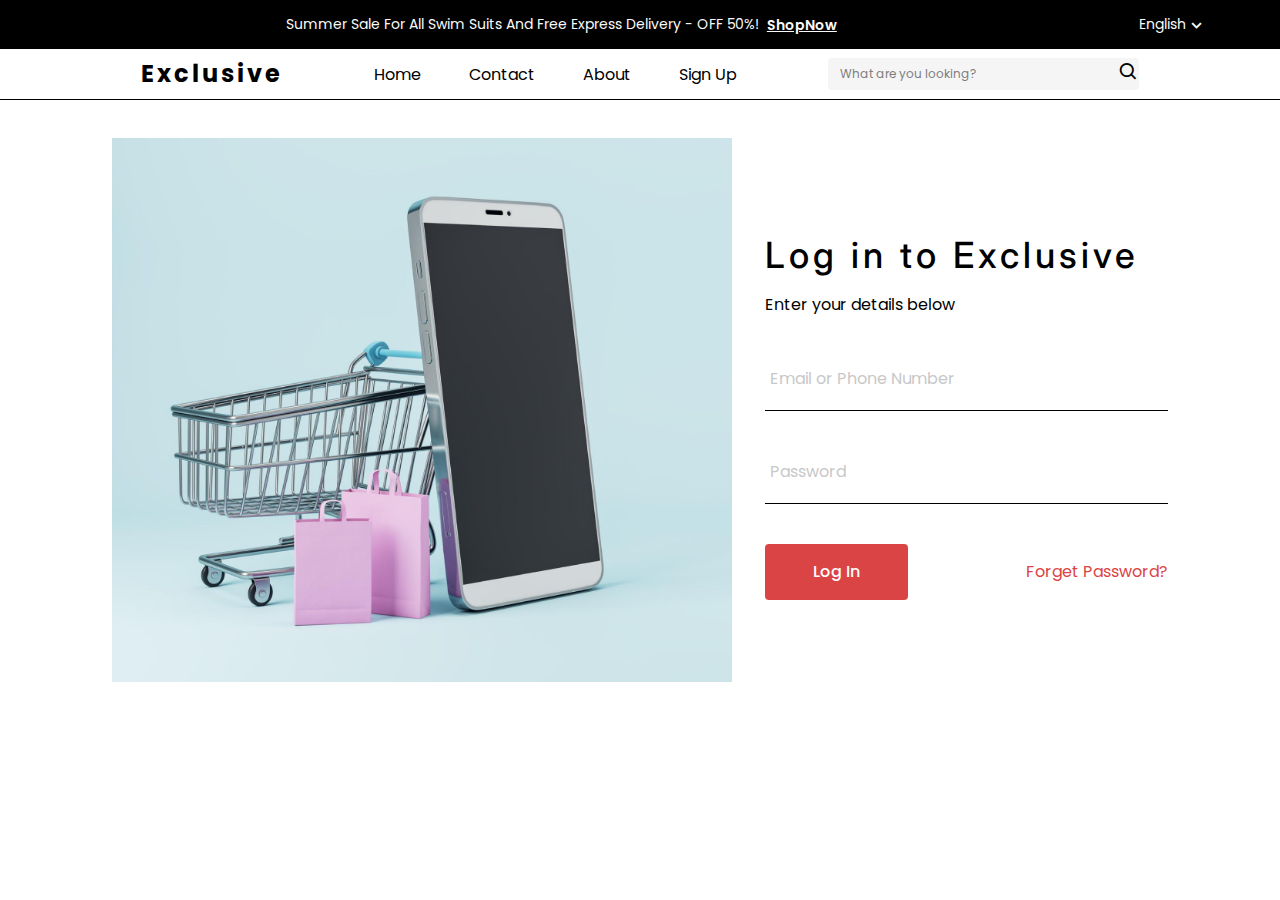
<file: index.html>
<!DOCTYPE html>
<html lang="en">
  <head>
    <meta charset="UTF-8" />
    <meta name="viewport" content="width=device-width, initial-scale=1.0" />
    <title>EXAM - 5 || Main Page</title>
    <!-- CSS Style  -->
    <link rel="stylesheet" href="./STYLES/mainPage/main.css" />
    <!-- Script -->
    <script defer src="./JS/script.js"></script>
    <!-- Boxicons CSS -->
    <link
      href="https://unpkg.com/boxicons@2.1.4/css/boxicons.min.css"
      rel="stylesheet"
    />
    <!-- Google Fonts -->
    <link rel="preconnect" href="https://fonts.googleapis.com" />
    <link rel="preconnect" href="https://fonts.gstatic.com" crossorigin />
    <link
      href="https://fonts.googleapis.com/css2?family=Inter:wght@100..900&family=Poppins:ital,wght@0,100;0,200;0,300;0,400;0,500;0,600;0,700;0,800;0,900;1,100;1,200;1,300;1,400;1,500;1,600;1,700;1,800;1,900&display=swap"
      rel="stylesheet"
    />
  </head>
  <body>
    <!-- Header -->
    <header>
      <div class="topHeader">
        <div class="discount">
          <p>
            Summer Sale For All Swim Suits And Free Express Delivery - OFF 50%!
          </p>

          <div class="shopNow">
            <a href="#shop">ShopNow</a>
          </div>
        </div>

        <div class="languageSelect">
          <a href="#" id="languageToggle">
            <p>English <i class="bx bx-chevron-down"></i></p>
          </a>

          <div class="languageOptions" id="languageOptions">
            <a href="#" class="languageOption">Uzbekistan</a>
            <a href="#" class="languageOption">German</a>
            <a href="#" class="languageOption">Spanish</a>
          </div>
        </div>
      </div>

      <div class="header">
        <div class="logo">
          <a href="./index.html">Exclusive</a>
        </div>

        <nav id="mainNav">
          <ul>
            <li><a href="#home">Home</a></li>
            <li><a href="#contact">Contact</a></li>
            <li><a href="#about">About</a></li>
            <li><a href="#signIn">Sign in</a></li>
          </ul>
        </nav>

        <div class="navMenu">
          <a href="#" id="menuToggle">
            <i class="bx bx-menu"></i>
          </a>
        </div>

        <div class="components">
          <div class="search-component">
            <label for="search">
              <input
                type="search"
                name="search"
                id="search"
                placeholder="What are you looking?"
              />

              <a href="#search">
                <i class="bx bx-search"></i>
              </a>
            </label>
          </div>

          <div class="other-components">
            <a href="#like">
              <i class="bx bx-heart"></i>
            </a>

            <a href="#cartBuy">
              <i class="bx bx-cart-alt"></i>
            </a>
          </div>
        </div>
      </div>
    </header>

    <!-- Main -->
    <main>
      <!-- Hero Section -->
      <section class="hero-section">
        <div class="textSide">
          <div class="textSide-title">
            <img src="./IMGS/AppleWhiteLogo.png" alt="White Apple Logo" />
            <p>Phone 14 Series</p>
          </div>

          <div class="textSide-discount">
            <h2>Up to 10% off Voucher</h2>
          </div>

          <div class="textSide-shopNow">
            <a href="#shopNow">
              SHop Now <i class="bx bx-right-arrow-alt"></i>
            </a>
          </div>
        </div>
        <div class="imgSide">
          <img src="./IMGS/IphoneHeroSection.png" alt="Img of Iphone 14" />
        </div>
      </section>

      <!-- Section 2 -->
      <section class="section2">
        <div class="section2-title">
          <div class="rectangle"></div>
          <p>Categories</p>
        </div>

        <div class="categoryBrowse">
          <h2>Browse By Category</h2>
        </div>

        <div class="categories">
          <div>
            <i class="bx bx-mobile-alt"></i>
            Phone
          </div>

          <div>
            <i class="bx bx-laptop"></i>
            Computers
          </div>

          <div>
            <i class="bx bxs-watch-alt"></i>
            Smartwatch
          </div>

          <div>
            <i class="bx bx-camera"></i>
            Camera
          </div>

          <div>
            <i class="bx bx-headphone"></i>
            HeadPhones
          </div>

          <div>
            <img src="./IMGS/Category-Gamepad.svg" alt="Game Pad" />
            Gaming
          </div>
        </div>
      </section>

      <!-- Cards Section -->
      <section class="cardsSection">
        <div class="section2-title">
          <div class="rectangle"></div>
          <p>Categories</p>
        </div>

        <div class="paginationBtns">
          <a href="#prev">
            <i class="bx bx-left-arrow-alt"></i>
          </a>

          <a href="#next">
            <i class="bx bx-right-arrow-alt"></i>
          </a>
        </div>

        <!-- Spinner-->
        <div class="spinner"></div>

        <div class="containerCards"></div>
      </section>

      <!-- Section 3 -->
      <section class="section3">
        <div class="section3-textSide">
          <div class="textSide-title">
            <p>Categories</p>
          </div>
          <div class="textSide-heading">
            <h2>Enhance Your Music Experience</h2>
          </div>

          <div class="dates">
            <div id="hour"></div>
            <div id="day"></div>
            <div id="minutes"></div>
            <div id="second"></div>
          </div>

          <div class="btnBuy">
            <button>Buy Now</button>
          </div>
        </div>
        <div class="section3-imgSide">
          <img src="./IMGS/JBL_BOOMBOX_2_HERO_020_x1 (1) 1.png" alt="" />
        </div>
      </section>
    </main>
  </body>
</html>
</file>
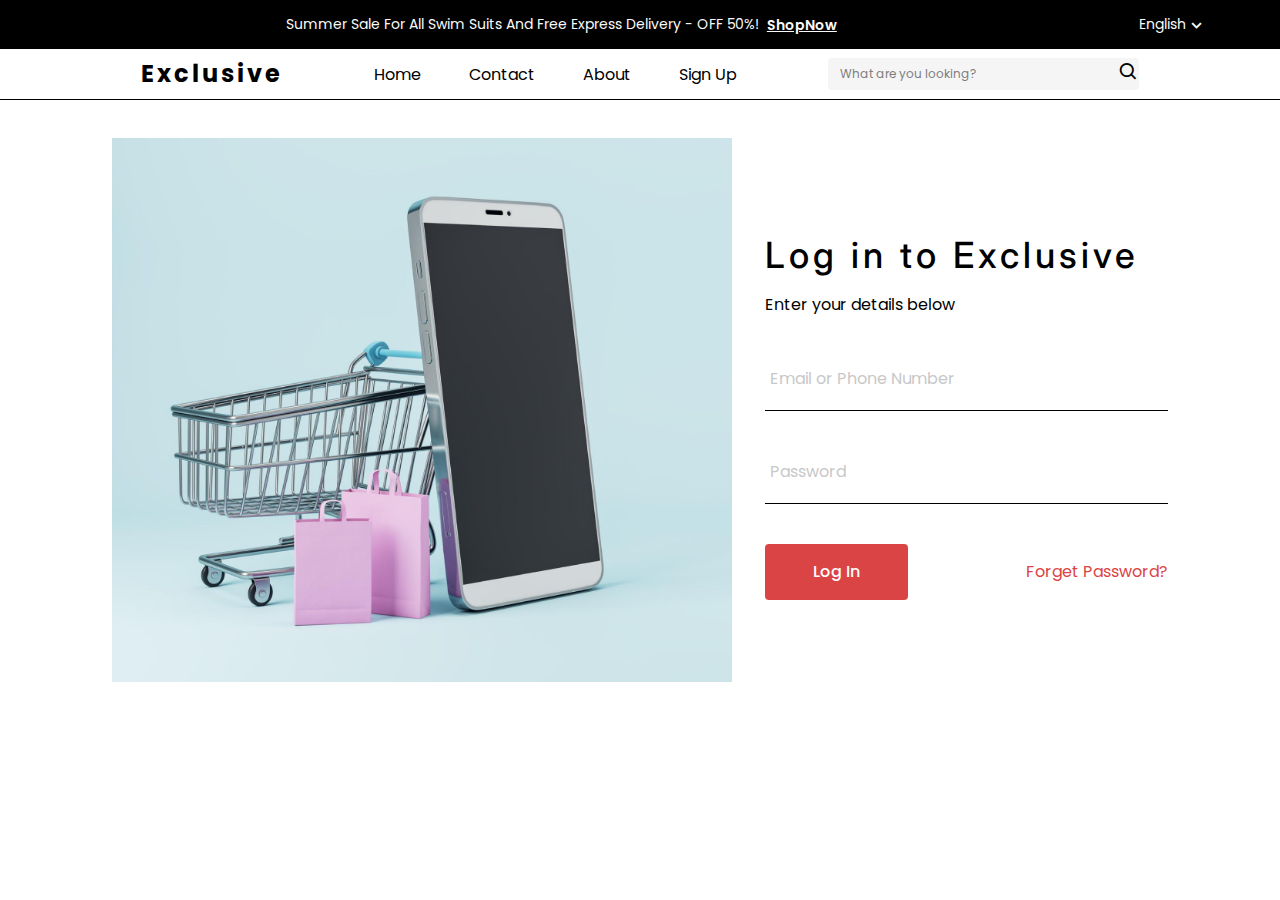
<file: login.html>
<!DOCTYPE html>
<html lang="en">
  <head>
    <meta charset="UTF-8" />
    <meta name="viewport" content="width=device-width, initial-scale=1.0" />
    <title>EXAM - 5 || Login Page</title>
    <!-- CSS Style  -->
    <link rel="stylesheet" href="./STYLES/loginPage/login.css" />
    <!-- Script -->
    <script defer src="./JS/login.js"></script>
    <!-- Boxicons CSS -->
    <link
      href="https://unpkg.com/boxicons@2.1.4/css/boxicons.min.css"
      rel="stylesheet"
    />
    <!-- Google Fonts -->
    <link rel="preconnect" href="https://fonts.googleapis.com" />
    <link rel="preconnect" href="https://fonts.gstatic.com" crossorigin />
    <link
      href="https://fonts.googleapis.com/css2?family=Inter:wght@100..900&family=Poppins:ital,wght@0,100;0,200;0,300;0,400;0,500;0,600;0,700;0,800;0,900;1,100;1,200;1,300;1,400;1,500;1,600;1,700;1,800;1,900&display=swap"
      rel="stylesheet"
    />
  </head>
  <body>
    <!-- Header -->
    <header>
      <div class="topHeader">
        <div class="discount">
          <p>
            Summer Sale For All Swim Suits And Free Express Delivery - OFF 50%!
          </p>

          <div class="shopNow">
            <a href="#shop">ShopNow</a>
          </div>
        </div>

        <div class="languageSelect">
          <a href="#" id="languageToggle">
            <p>English <i class="bx bx-chevron-down"></i></p>
          </a>

          <div class="languageOptions" id="languageOptions">
            <a href="#" class="languageOption">Uzbekistan</a>
            <a href="#" class="languageOption">German</a>
            <a href="#" class="languageOption">Spanish</a>
          </div>
        </div>
      </div>

      <div class="header">
        <div class="logo">
          <a href="./index.html">Exclusive</a>
        </div>

        <nav id="mainNav">
          <ul>
            <li><a href="#home">Home</a></li>
            <li><a href="#contact">Contact</a></li>
            <li><a href="#about">About</a></li>
            <li><a href="#signUp">Sign Up</a></li>
          </ul>
        </nav>

        <div class="navMenu">
          <a href="#" id="menuToggle">
            <i class="bx bx-menu"></i>
          </a>
        </div>

        <div class="components">
          <div class="search-component">
            <label for="search">
              <input
                type="search"
                name="search"
                id="search"
                placeholder="What are you looking?"
              />

              <a href="#search">
                <i class="bx bx-search"></i>
              </a>
            </label>
          </div>
        </div>
      </div>
    </header>

    <!-- Main -->
    <main>
      <!-- Login Section -->
      <section class="loginSection">
        <div class="imgSide">
          <img
            src="./IMGS/dl.beatsnoop 1.png"
            alt="Phone with Cart and products "
          />
        </div>

        <div class="loginSide">
          <h2>Log in to Exclusive</h2>
          <p>Enter your details below</p>

          <form action="#">
            <label for="emailOrNumber">
              <input
                type="text"
                name="emailOrNumber"
                id="emailOrNumber"
                placeholder="Email or Phone Number"
                required
                autocomplete="username"
              />
            </label>

            <label for="password">
              <input
                type="password"
                name="password"
                id="password"
                placeholder="Password"
                autocomplete="current-password"
              />
            </label>

            <div class="loginActions">
              <button id="loginBtn">Log In</button>
              <a href="#forgetPassword">Forget Password?</a>
            </div>
          </form>
        </div>
      </section>
    </main>
  </body>
</html>
</file>
<file: STYLES/mainPage/main.css>
html {
  box-sizing: border-box;
  height: 100%;
  scroll-behavior: smooth;
}

*,
*::before,
*::after {
  box-sizing: inherit;
}

body {
  display: flex;
  flex-direction: column;
  height: 100%;
  padding: 0;
  margin: 0;
}

img {
  max-width: 100%;
  height: auto;
}

ul,
ol {
  list-style-type: none;
  padding: 0;
  margin: 0;
}

a {
  text-decoration: none;
}

.spinner {
  border: 4px solid rgba(0, 0, 0, 0.1);
  border-top: 4px solid #3498db;
  border-radius: 50%;
  width: 30px;
  height: 30px;
  animation: spin 1s linear infinite;
  margin: 20px auto;
}

@keyframes spin {
  0% {
    transform: rotate(0deg);
  }
  100% {
    transform: rotate(360deg);
  }
}
@media screen and (min-width: 1024px) {
  header {
    width: 100%;
    height: auto;
    display: flex;
    align-items: center;
    flex-direction: column;
    justify-content: center;
    border-bottom: 1px solid #000000;
  }
  .navMenu {
    display: none;
  }
  .topHeader {
    width: 100%;
    height: auto;
    display: flex;
    justify-content: space-around;
    align-items: center;
    background-color: #000000;
  }
  .topHeader * {
    color: #FAFAFA;
    font-family: "Poppins", sans-serif;
  }
  .discount {
    gap: 8px;
    width: 52%;
    height: auto;
    display: flex;
    align-items: center;
    margin-left: 15%;
  }
  .discount p {
    font-weight: 400;
    font-size: 14px;
    line-height: 21px;
  }
  .discount .shopNow a {
    font-weight: 600;
    font-size: 14px;
    line-height: 24px;
    text-decoration: underline;
  }
  .languageSelect .languageOptions {
    position: absolute;
    display: flex;
    flex-direction: column;
    background-color: #000000;
    text-align: center;
    display: none;
    padding: 3px 12px 6px;
  }
  .languageSelect .languageOptions a {
    display: block;
  }
  .languageSelect .languageOptions a:hover {
    font-weight: 700;
  }
  .languageSelect a p {
    width: auto;
    height: auto;
    font-weight: 400;
    font-size: 14px;
    line-height: 21px;
    align-items: center;
    position: relative;
  }
  .languageSelect a p i {
    font-size: 21px;
    position: absolute;
  }
  .header {
    width: 85%;
    height: 50px;
    display: flex;
    align-items: center;
    justify-content: space-around;
  }
  .header * {
    font-family: "Poppins", sans-serif;
    color: #000000;
  }
  .header .logo {
    font-family: "Inter", sans-serif;
    font-weight: 700;
    font-size: 24px;
    line-height: 24px;
    letter-spacing: 3px;
  }
  .header nav ul {
    width: auto;
    height: auto;
    display: flex;
    gap: 48px;
  }
  .header ul li a {
    font-weight: 400;
    font-size: 16px;
    line-height: 24px;
  }
  .header .components {
    width: auto;
    height: auto;
    display: flex;
    gap: 24px;
    justify-content: space-around;
    align-items: center;
  }
  .header .components i {
    font-size: 21px;
  }
  .header .search-component label {
    width: 100%;
    height: auto;
    display: flex;
    align-items: center;
    gap: 34px;
    border-radius: 4px;
    background-color: #F5F5F5;
  }
  .header .search-component label input {
    width: 100%;
    padding: 7px 12px;
    border: none;
    border-radius: 4px;
    font-weight: 400;
    font-size: 12px;
    line-height: 18px;
    background-color: #F5F5F5;
    outline: none;
  }
  .header .search-component label input::-moz-placeholder {
    opacity: 50%;
    color: #000000;
  }
  .header .search-component label input::placeholder {
    opacity: 50%;
    color: #000000;
  }
  .header .other-components {
    gap: 16px;
  }
}
@media screen and (min-width: 768px) and (max-width: 1023px) {
  header {
    width: 100%;
    height: auto;
    display: flex;
    align-items: center;
    flex-direction: column;
    justify-content: center;
    border-bottom: 1px solid #000000;
  }
  .navMenu {
    display: none;
  }
  .topHeader {
    width: 100%;
    height: auto;
    display: flex;
    justify-content: space-around;
    align-items: center;
    background-color: #000000;
  }
  .topHeader * {
    color: #FAFAFA;
    font-family: "Poppins", sans-serif;
  }
  .discount {
    gap: 8px;
    width: 60%;
    height: auto;
    display: flex;
    align-items: center;
    margin-left: 5%;
    text-align: center;
  }
  .discount p {
    font-weight: 400;
    font-size: 14px;
    line-height: 20px;
  }
  .discount .shopNow a {
    font-weight: 600;
    font-size: 14px;
    line-height: 22px;
    text-decoration: underline;
  }
  .languageSelect .languageOptions {
    position: absolute;
    display: flex;
    flex-direction: column;
    background-color: #000000;
    text-align: center;
    display: none;
    padding: 3px 11px 5px;
  }
  .languageSelect .languageOptions a {
    display: block;
  }
  .languageSelect .languageOptions a:hover {
    font-weight: 700;
  }
  .languageSelect a p {
    width: auto;
    height: auto;
    font-weight: 400;
    font-size: 14px;
    line-height: 20px;
    align-items: center;
    position: relative;
  }
  .languageSelect a p i {
    font-size: 20px;
    position: absolute;
  }
  .header {
    width: 85%;
    height: 50px;
    display: flex;
    align-items: center;
    justify-content: space-around;
  }
  .header * {
    font-family: "Poppins", sans-serif;
    color: #000000;
  }
  .header .logo {
    font-family: "Inter", sans-serif;
    font-weight: 700;
    font-size: 24px;
    line-height: 22px;
    letter-spacing: 2px;
  }
  .header nav ul {
    width: auto;
    height: auto;
    display: flex;
    gap: 44px;
    align-items: center;
  }
  .header ul li a {
    font-weight: 400;
    font-size: 16px;
    line-height: 22px;
  }
  .header .components {
    width: auto;
    height: auto;
    display: flex;
    gap: 24px;
    justify-content: space-around;
    align-items: center;
  }
  .header .components i {
    font-size: 20px;
  }
  .header .search-component label {
    width: 100%;
    height: auto;
    display: flex;
    align-items: center;
    gap: 34px;
    border-radius: 4px;
    background-color: #F5F5F5;
  }
  .header .search-component label input {
    width: 100%;
    padding: 7px 11px;
    border: none;
    border-radius: 4px;
    font-weight: 400;
    font-size: 11px;
    line-height: 18px;
    background-color: #F5F5F5;
    outline: none;
  }
  .header .search-component label input::-moz-placeholder {
    opacity: 50%;
    color: #000000;
  }
  .header .search-component label input::placeholder {
    opacity: 50%;
    color: #000000;
  }
  .header .other-components {
    gap: 16px;
  }
}
@media screen and (max-width: 767px) and (min-width: 320px) {
  header {
    width: 100%;
    height: auto;
    display: flex;
    align-items: center;
    flex-direction: column;
    justify-content: center;
    border-bottom: 1px solid #000000;
  }
  .topHeader {
    width: 100%;
    height: auto;
    display: flex;
    justify-content: space-evenly;
    align-items: center;
    background-color: #000000;
  }
  .topHeader * {
    color: #FAFAFA;
    font-family: "Poppins", sans-serif;
  }
  .discount {
    gap: 8px;
    width: 60%;
    height: auto;
    align-items: center;
    margin-left: 5%;
    text-align: center;
  }
  .discount p {
    font-weight: 400;
    font-size: 13px;
    line-height: 20px;
  }
  .discount .shopNow a {
    font-weight: 600;
    font-size: 13px;
    line-height: 22px;
    text-decoration: underline;
  }
  .languageSelect .languageOptions {
    position: absolute;
    display: flex;
    flex-direction: column;
    background-color: #000000;
    text-align: center;
    display: none;
    padding: 3px 10px 5px;
  }
  .languageSelect .languageOptions a {
    display: block;
  }
  .languageSelect .languageOptions a:hover {
    font-weight: 700;
  }
  .languageSelect a p {
    width: auto;
    height: auto;
    font-weight: 400;
    font-size: 13px;
    line-height: 20px;
    align-items: center;
    position: relative;
  }
  .languageSelect a p i {
    font-size: 20px;
    position: absolute;
  }
  .header {
    width: 92%;
    height: auto;
    display: flex;
    align-items: center;
    flex-direction: column;
    margin-top: 3%;
  }
  .header * {
    font-family: "Poppins", sans-serif;
    color: #000000;
  }
  .header .logo {
    width: auto;
    font-family: "Inter", sans-serif;
    font-weight: 700;
    font-size: 22px;
    line-height: 21px;
    letter-spacing: 2px;
  }
  .header #mainNav {
    display: none;
  }
  .header .navMenu {
    font-size: 22px;
  }
  .header .components {
    width: 80%;
    height: auto;
    display: flex;
    gap: 24px;
    justify-content: space-evenly;
    align-items: center;
  }
  .header .components i {
    font-size: 20px;
  }
  .header .search-component label {
    width: 100%;
    height: auto;
    display: flex;
    align-items: center;
    gap: 34px;
    border-radius: 4px;
    background-color: #F5F5F5;
  }
  .header .search-component label input {
    width: 100%;
    padding: 7px 10px;
    border: none;
    border-radius: 4px;
    font-weight: 400;
    font-size: 11px;
    line-height: 18px;
    background-color: #F5F5F5;
    outline: none;
  }
  .header .search-component label input::-moz-placeholder {
    opacity: 50%;
    color: #000000;
  }
  .header .search-component label input::placeholder {
    opacity: 50%;
    color: #000000;
  }
  .header .other-components {
    gap: 16px;
  }
}
@media screen and (min-width: 1024px) {
  .hero-section {
    width: 95%;
    height: auto;
    display: flex;
    justify-content: space-around;
    align-items: center;
    background-color: #000000;
    margin: 5% auto;
  }
  .hero-section * {
    color: white;
  }
  .textSide {
    width: 50%;
    display: flex;
    justify-content: center;
    flex-direction: column;
    margin-bottom: 25px;
  }
  .textSide .textSide-title {
    width: 75%;
    margin: 0 auto;
    padding-top: 80px;
    display: flex;
    gap: 24px;
    font-family: "Poppins", sans-serif;
    font-weight: 400;
    font-size: 16px;
    line-height: 24px;
  }
  .textSide .textSide-discount {
    width: 75%;
    margin: -25px auto 0;
    font-family: "Inter", sans-serif;
    font-weight: 600;
    font-size: 48px;
    letter-spacing: 4px;
  }
  .textSide-shopNow {
    width: 75%;
    margin: -25px auto 0;
    gap: 8px;
    align-items: center;
  }
  .textSide-shopNow a {
    font-family: "Poppins", sans-serif;
    font-size: 16px;
    line-height: 24px;
    font-weight: 500;
  }
  .textSide-shopNow i {
    font-size: 20px;
    position: absolute;
  }
  .imgSide {
    width: auto;
    height: auto;
  }
}
@media screen and (min-width: 768px) and (max-width: 1023px) {
  .hero-section {
    width: 95%;
    height: auto;
    display: flex;
    justify-content: space-around;
    align-items: center;
    background-color: #000000;
    margin-top: 5%;
    margin: 3% auto;
  }
  .hero-section * {
    color: white;
  }
  .textSide {
    width: 50%;
    display: flex;
    justify-content: center;
    flex-direction: column;
    margin-bottom: 25px;
  }
  .textSide .textSide-title {
    width: 75%;
    margin: 0 auto;
    padding-top: 80px;
    display: flex;
    gap: 24px;
    font-family: "Poppins", sans-serif;
    font-weight: 400;
    font-size: 16px;
    line-height: 24px;
  }
  .textSide .textSide-discount {
    width: 75%;
    margin: -25px auto 0;
    font-family: "Inter", sans-serif;
    font-weight: 600;
    font-size: 44px;
    letter-spacing: 4px;
  }
  .textSide-shopNow {
    width: 75%;
    margin: -25px auto 0;
    gap: 8px;
    align-items: center;
  }
  .textSide-shopNow a {
    font-family: "Poppins", sans-serif;
    font-size: 16px;
    line-height: 24px;
    font-weight: 500;
  }
  .textSide-shopNow i {
    font-size: 20px;
    position: absolute;
  }
  .imgSide {
    width: auto;
    height: auto;
  }
}
@media screen and (min-width: 320px) and (max-width: 767px) {
  .hero-section {
    width: 95%;
    height: auto;
    display: flex;
    flex-direction: column;
    background-color: #000000;
    margin: 5% auto;
  }
  .hero-section * {
    color: white;
  }
  .textSide {
    width: auto;
    display: flex;
    justify-content: center;
    flex-direction: column;
    margin-bottom: 25px;
  }
  .textSide .textSide-title {
    width: 75%;
    margin: 0 auto;
    padding-top: 80px;
    display: flex;
    gap: 24px;
    font-family: "Poppins", sans-serif;
    font-weight: 400;
    font-size: 16px;
    line-height: 22px;
  }
  .textSide .textSide-discount {
    width: 80%;
    margin: -25px auto 0;
    font-family: "Inter", sans-serif;
    font-weight: 600;
    font-size: 40px;
    letter-spacing: 2px;
    text-align: center;
  }
  .textSide-shopNow {
    width: 75%;
    margin: -25px auto 0;
    gap: 8px;
    align-items: center;
  }
  .textSide-shopNow a {
    font-family: "Poppins", sans-serif;
    font-size: 16px;
    line-height: 22px;
    font-weight: 500;
  }
  .textSide-shopNow i {
    font-size: 20px;
    position: absolute;
  }
  .imgSide {
    width: auto;
    height: auto;
  }
}
@media screen and (min-width: 1024px) {
  .section2 {
    width: 95%;
    display: flex;
    flex-direction: column;
    margin: 0 auto 7%;
    padding-bottom: 50px;
    border-bottom: 0.5px solid rgb(0, 0, 0);
  }
  .section2-title {
    align-items: center;
  }
  .section2-title .rectangle {
    width: 20px;
    height: 40px;
    border-radius: 4px;
    display: inline-block;
    background-color: #DB4444;
  }
  .section2-title p {
    display: inline;
    color: #DB4444;
    font-family: "Poppins", sans-serif;
    font-weight: 600;
    font-size: 16px;
    line-height: 20px;
    position: absolute;
    padding-left: 15px;
  }
  .categoryBrowse {
    width: auto;
    height: auto;
    font-family: "Inter", sans-serif;
    font-weight: 600;
    font-size: 36px;
    line-height: 48px;
    letter-spacing: 4px;
  }
  .categories {
    width: 100%;
    height: 150px;
    display: flex;
    justify-content: space-between;
  }
  .categories div {
    width: 15%;
    height: auto;
    border: 1px solid rgba(0, 0, 0, 0.3);
    border-radius: 4px;
    display: flex;
    justify-content: center;
    flex-direction: column;
    text-align: center;
    font-family: "Poppins", sans-serif;
    font-weight: 400;
    font-size: 16px;
    line-height: 24px;
  }
  .categories div i,
  .categories div img {
    width: 56px;
    height: 56px;
    display: block;
    font-size: 40px;
    margin: 0 auto;
  }
  .categories div:hover {
    background-color: #DB4444;
    color: white;
  }
}
@media screen and (min-width: 768px) and (max-width: 1023px) {
  .section2 {
    width: 95%;
    display: flex;
    margin: 0 auto;
    flex-direction: column;
    margin: 0 auto 5%;
    padding-bottom: 175px;
    border-bottom: 0.5px solid rgb(0, 0, 0);
  }
  .section2-title {
    align-items: center;
  }
  .section2-title .rectangle {
    width: 20px;
    height: 40px;
    border-radius: 4px;
    display: inline-block;
    background-color: #DB4444;
  }
  .section2-title p {
    display: inline;
    color: #DB4444;
    font-family: "Poppins", sans-serif;
    font-weight: 600;
    font-size: 16px;
    line-height: 20px;
    position: absolute;
    padding-left: 14px;
  }
  .categoryBrowse {
    width: auto;
    height: auto;
    font-family: "Inter", sans-serif;
    font-weight: 600;
    font-size: 34px;
    line-height: 44px;
    letter-spacing: 4px;
  }
  .categories {
    width: 100%;
    height: 150px;
    gap: 24px;
    display: grid;
    grid-template-columns: 1fr 1fr 1fr;
  }
  .categories div {
    width: 50%;
    height: auto;
    border: 1px solid rgba(0, 0, 0, 0.3);
    border-radius: 4px;
    display: flex;
    justify-content: center;
    flex-direction: column;
    text-align: center;
    font-family: "Poppins", sans-serif;
    font-weight: 400;
    font-size: 16px;
    line-height: 22px;
    padding: 25px 0;
  }
  .categories div i,
  .categories div img {
    width: 56px;
    height: 56px;
    display: block;
    font-size: 40px;
    margin: 0 auto;
  }
  .categories div:hover {
    background-color: #DB4444;
    color: white;
  }
}
@media screen and (min-width: 320px) and (max-width: 767px) {
  .section2 {
    width: 95%;
    display: flex;
    margin: 0 auto;
    flex-direction: column;
    margin: 0 auto 4%;
    padding-bottom: 300px;
    border-bottom: 0.5px solid rgb(0, 0, 0);
  }
  .section2-title {
    align-items: center;
  }
  .section2-title .rectangle {
    width: 20px;
    height: 40px;
    border-radius: 4px;
    display: inline-block;
    background-color: #DB4444;
  }
  .section2-title p {
    display: inline;
    color: #DB4444;
    font-family: "Poppins", sans-serif;
    font-weight: 600;
    font-size: 15px;
    line-height: 20px;
    position: absolute;
    padding-left: 14px;
  }
  .categoryBrowse {
    width: 100%;
    height: auto;
    font-family: "Inter", sans-serif;
    font-weight: 600;
    font-size: 30px;
    line-height: 40px;
    letter-spacing: 4px;
  }
  .categories {
    width: 100%;
    height: 150px;
    gap: 24px;
    display: grid;
    grid-template-columns: 1fr 1fr;
  }
  .categories div {
    width: 100%;
    height: auto;
    border: 1px solid rgba(0, 0, 0, 0.3);
    border-radius: 4px;
    display: flex;
    justify-content: center;
    flex-direction: column;
    text-align: center;
    font-family: "Poppins", sans-serif;
    font-weight: 400;
    font-size: 16px;
    line-height: 20px;
    padding: 25px 0;
  }
  .categories div i,
  .categories div img {
    width: 56px;
    height: 56px;
    display: block;
    font-size: 38px;
    margin: 0 auto;
  }
  .categories div:hover {
    background-color: #DB4444;
    color: white;
  }
}
@media screen and (min-width: 1024px) {
  .cardsSection {
    width: 95%;
    display: flex;
    flex-direction: column;
    margin: 0 auto 7%;
  }
  .paginationBtns {
    width: auto;
    height: auto;
    margin-left: auto;
    margin-bottom: 25px;
    gap: 8px;
  }
  .paginationBtns a {
    text-align: center;
  }
  .paginationBtns a i {
    border-radius: 50%;
    padding: 11px;
    background-color: rgb(245, 245, 245);
    font-size: 22px;
    color: black;
  }
  .containerCards {
    width: 100%;
    height: auto;
    display: grid;
    grid-template-columns: 1fr 1fr 1fr 1fr;
    gap: 16px;
  }
  .productCard {
    width: 100%;
    height: auto;
    overflow: auto;
    font-family: "Poppins", sans-serif;
    position: relative;
    display: inline-block;
    border: 1px solid black;
    border-radius: 4px;
  }
  .productCard a {
    cursor: pointer;
  }
  .productCard img {
    width: 190px;
    height: 180px;
    -o-object-fit: contain;
       object-fit: contain;
    display: block;
    margin: 0 auto;
    border-radius: 4px;
  }
  .productCard img:hover + .cart-btn {
    display: block;
  }
  .productCard .productTitle {
    display: block;
    margin-top: 15px;
    font-weight: 500;
    font-size: 16px;
    line-height: 24px;
    color: #000;
  }
  .productCard .productTitle:hover {
    text-decoration: underline;
  }
  .productCard b {
    color: #DB4444;
    font-weight: 500;
    font-size: 16px;
    line-height: 24px;
    display: inline;
    padding-right: 20px;
  }
  .productCard .productRateStars {
    display: inline;
    padding-right: 10px;
    margin-bottom: 0;
  }
  .productCard .ratingCount {
    opacity: 50%;
    font-weight: 600;
    font-size: 14px;
    line-height: 21px;
  }
  .productCard .productDescription {
    font-weight: 500;
    font-size: 14px;
    line-height: 20px;
  }
  .productCard .cart-btn {
    position: absolute;
    width: 100%;
    height: auto;
    padding: 10px 0;
    border-radius: 0 0 4px 4px;
    border: none;
    cursor: pointer;
    font-weight: 500;
    font-size: 16px;
    line-height: 24px;
    color: #FFFFFF;
    background-color: #000000;
    display: none;
    bottom: 40%;
  }
  .productCard a .bx-heart {
    width: 24px;
    height: 24px;
    color: #000000;
    font-size: 20px;
    position: absolute;
    border-radius: 50%;
    top: 35px;
    right: 12px;
  }
  .productCard a .bx-show-alt {
    width: 24px;
    height: 24px;
    color: #000;
    font-size: 20px;
    position: absolute;
    border-radius: 50%;
    top: 70px;
    right: 12px;
  }
}
@media screen and (min-width: 768px) and (max-width: 1023px) {
  .cardsSection {
    width: 95%;
    display: flex;
    flex-direction: column;
    margin: 0 auto 7%;
  }
  .paginationBtns {
    width: auto;
    height: auto;
    margin-left: auto;
    margin-bottom: 25px;
    gap: 8px;
  }
  .paginationBtns a {
    text-align: center;
  }
  .paginationBtns a i {
    border-radius: 50%;
    padding: 10px;
    background-color: rgb(245, 245, 245);
    font-size: 21px;
    color: black;
  }
  .containerCards {
    width: 100%;
    height: auto;
    display: grid;
    grid-template-columns: 1fr 1fr;
    gap: 20px;
  }
  .productCard {
    width: 100%;
    height: auto;
    overflow: auto;
    font-family: "Poppins", sans-serif;
    position: relative;
    display: inline-block;
    border: 1px solid black;
    border-radius: 4px;
  }
  .productCard a {
    cursor: pointer;
  }
  .productCard img {
    width: 190px;
    height: 180px;
    display: block;
    -o-object-fit: contain;
       object-fit: contain;
    margin: 0 auto;
    border-radius: 4px;
  }
  .productCard img:hover + .cart-btn {
    display: block;
  }
  .productCard .productTitle {
    display: block;
    margin-top: 15px;
    font-weight: 500;
    font-size: 16px;
    color: #000;
    line-height: 24px;
  }
  .productCard .productTitle:hover {
    text-decoration: underline;
  }
  .productCard b {
    color: #DB4444;
    font-weight: 500;
    font-size: 16px;
    line-height: 24px;
    display: inline;
    padding-right: 20px;
  }
  .productCard .productRateStars {
    display: inline;
    padding-right: 10px;
    margin-bottom: 0;
  }
  .productCard .ratingCount {
    opacity: 50%;
    font-weight: 600;
    font-size: 14px;
    line-height: 21px;
  }
  .productCard .productDescription {
    font-weight: 500;
    font-size: 14px;
    line-height: 20px;
  }
  .productCard .cart-btn {
    position: absolute;
    top: 420px;
    width: 100%;
    height: auto;
    padding: 10px 0;
    border-radius: 0 0 4px 4px;
    border: none;
    cursor: pointer;
    font-weight: 500;
    font-size: 16px;
    line-height: 24px;
    color: #FFFFFF;
    background-color: #000000;
    display: none;
  }
  .productCard a .bx-heart {
    width: 24px;
    height: 24px;
    color: #000000;
    font-size: 20px;
    position: absolute;
    border-radius: 50%;
    top: 35px;
    right: 12px;
  }
  .productCard a .bx-show-alt {
    width: 24px;
    height: 24px;
    color: #000;
    font-size: 20px;
    position: absolute;
    border-radius: 50%;
    top: 70px;
    right: 12px;
  }
}
@media screen and (min-width: 320px) and (max-width: 767px) {
  .cardsSection {
    width: 95%;
    display: flex;
    flex-direction: column;
    margin: 0 auto 7%;
  }
  .paginationBtns {
    width: auto;
    height: auto;
    margin-left: auto;
    margin-bottom: 25px;
    gap: 8px;
  }
  .paginationBtns a {
    text-align: center;
  }
  .paginationBtns a i {
    border-radius: 50%;
    padding: 10px;
    background-color: rgb(245, 245, 245);
    font-size: 21px;
    color: black;
  }
  .containerCards {
    width: 100%;
    height: auto;
    display: grid;
    grid-template-columns: 1fr;
    gap: 20px;
  }
  .productCard {
    width: 100%;
    height: auto;
    overflow: auto;
    font-family: "Poppins", sans-serif;
    position: relative;
    display: inline-block;
    border: 1px solid black;
    border-radius: 4px;
    text-align: center;
  }
  .productCard a {
    cursor: pointer;
  }
  .productCard img {
    width: 190px;
    height: 180px;
    -o-object-fit: contain;
       object-fit: contain;
    display: block;
    margin: 0 auto;
    border-radius: 4px;
  }
  .productCard img:hover + .cart-btn {
    display: block;
  }
  .productCard .productTitle {
    display: block;
    margin-top: 15px;
    font-weight: 500;
    font-size: 16px;
    color: #000;
    line-height: 24px;
  }
  .productCard .productTitle:hover {
    text-decoration: underline;
  }
  .productCard b {
    color: #DB4444;
    font-weight: 500;
    font-size: 16px;
    line-height: 24px;
    display: inline;
    padding-right: 20px;
  }
  .productCard .productRateStars {
    display: inline;
    padding-right: 10px;
    margin-bottom: 0;
  }
  .productCard .ratingCount {
    opacity: 50%;
    font-weight: 600;
    font-size: 14px;
    line-height: 21px;
  }
  .productCard .productDescription {
    font-weight: 500;
    font-size: 14px;
    line-height: 20px;
  }
  .productCard .cart-btn {
    position: absolute;
    top: 420px;
    width: 100%;
    height: auto;
    padding: 10px 0;
    border-radius: 0 0 4px 4px;
    border: none;
    cursor: pointer;
    font-weight: 500;
    font-size: 16px;
    line-height: 24px;
    color: #FFFFFF;
    background-color: #000000;
    display: none;
  }
  .productCard a .bx-heart {
    width: 24px;
    height: 24px;
    color: #000000;
    font-size: 20px;
    position: absolute;
    border-radius: 50%;
    top: 35px;
    right: 12px;
  }
  .productCard a .bx-show-alt {
    width: 24px;
    height: 24px;
    color: #000;
    font-size: 20px;
    position: absolute;
    border-radius: 50%;
    top: 70px;
    right: 12px;
  }
}
@media screen and (min-width: 1024px) {
  .section3 {
    width: 95%;
    display: flex;
    margin: 0 auto 7%;
    justify-content: space-around;
    align-items: center;
    background-color: #000000;
    color: white;
  }
  .section3-textSide {
    width: 49%;
    height: auto;
  }
  .textSide-title p {
    font-family: "Poppins", sans-serif;
    font-weight: 600;
    font-size: 16px;
    line-height: 20px;
    color: #00FF66;
  }
  .textSide-heading {
    font-family: "Inter", sans-serif;
    font-weight: 600;
    font-size: 46px;
    line-height: 60px;
    letter-spacing: 1px;
  }
  .dates {
    width: 75%;
    height: auto;
    display: flex;
    gap: 24px;
    margin-top: -10px;
  }
  .dates div {
    width: 62px;
    height: 62px;
    align-items: center;
    text-align: center;
    background-color: white;
    border-radius: 50%;
    font-family: "Poppins", sans-serif;
    font-weight: 400;
    font-size: 12px;
    line-height: 18px;
    color: black;
    padding-top: 10px;
  }
  .dates div span {
    display: block;
    font-weight: 600;
    font-size: 16px;
    line-height: 20px;
  }
  .btnBuy {
    width: auto;
    height: auto;
  }
  .btnBuy button {
    padding: 16px 48px;
    border: none;
    background-color: #00FF66;
    color: white;
    cursor: pointer;
    gap: 10px;
    border-radius: 4px;
    font-family: "Poppins", sans-serif;
    font-weight: 500;
    font-size: 16px;
    line-height: 24px;
    margin-top: 30px;
    margin-bottom: 30px;
  }
  .btnBuy button:hover {
    text-decoration: underline;
  }
}
@media screen and (min-width: 768px) and (max-width: 1023px) {
  .section3 {
    width: 95%;
    display: flex;
    margin: 0 auto 7%;
    flex-direction: column;
    align-items: center;
    background-color: #000000;
    color: white;
  }
  .section3-textSide {
    width: 80%;
    height: auto;
  }
  .textSide-title p {
    font-family: "Poppins", sans-serif;
    font-weight: 600;
    font-size: 16px;
    line-height: 20px;
    color: #00FF66;
    margin-top: 20px;
  }
  .textSide-heading {
    font-family: "Inter", sans-serif;
    font-weight: 600;
    font-size: 46px;
    line-height: 60px;
    letter-spacing: 1px;
  }
  .dates {
    width: 75%;
    height: auto;
    display: flex;
    gap: 22px;
    margin-top: -10px;
  }
  .dates div {
    width: 60px;
    height: 60px;
    align-items: center;
    text-align: center;
    background-color: white;
    border-radius: 50%;
    font-family: "Poppins", sans-serif;
    font-weight: 400;
    font-size: 11px;
    line-height: 17px;
    color: black;
    padding-top: 9px;
  }
  .dates div span {
    display: block;
    font-weight: 600;
    font-size: 15px;
    line-height: 19px;
  }
  .btnBuy {
    width: auto;
    height: auto;
  }
  .btnBuy button {
    padding: 15px 46px;
    border: none;
    background-color: #00FF66;
    color: white;
    cursor: pointer;
    gap: 10px;
    border-radius: 4px;
    font-family: "Poppins", sans-serif;
    font-weight: 500;
    font-size: 16px;
    line-height: 24px;
    margin-top: 30px;
    margin-bottom: 30px;
  }
  .btnBuy button:hover {
    text-decoration: underline;
  }
}
@media screen and (min-width: 320px) and (max-width: 767px) {
  .section3 {
    width: 95%;
    display: flex;
    margin: 0 auto 7%;
    flex-direction: column;
    align-items: center;
    background-color: #000000;
    color: white;
  }
  .section3-textSide {
    width: 90%;
    height: auto;
  }
  .textSide-title p {
    font-family: "Poppins", sans-serif;
    font-weight: 600;
    font-size: 15px;
    line-height: 18px;
    color: #00FF66;
    margin-top: 20px;
  }
  .textSide-heading {
    font-family: "Inter", sans-serif;
    text-align: center;
    font-weight: 600;
    font-size: 44px;
    line-height: 60px;
    letter-spacing: 1px;
  }
  .dates {
    width: 80%;
    height: auto;
    display: flex;
    gap: 22px;
    margin: -10px auto 0;
  }
  .dates div {
    width: 60px;
    height: 60px;
    align-items: center;
    text-align: center;
    background-color: white;
    border-radius: 50%;
    font-family: "Poppins", sans-serif;
    font-weight: 400;
    font-size: 10px;
    line-height: 16px;
    color: black;
    padding-top: 10px;
  }
  .dates div span {
    display: block;
    font-weight: 600;
    font-size: 14px;
    line-height: 18px;
  }
  .btnBuy {
    width: auto;
    height: auto;
  }
  .btnBuy button {
    padding: 14px 44px;
    border: none;
    background-color: #00FF66;
    color: white;
    cursor: pointer;
    gap: 10px;
    border-radius: 4px;
    font-family: "Poppins", sans-serif;
    font-weight: 500;
    font-size: 16px;
    line-height: 24px;
    margin-top: 30px;
    margin-bottom: 30px;
  }
  .btnBuy button:hover {
    text-decoration: underline;
  }
}/*# sourceMappingURL=main.css.map */
</file>
<file: STYLES/loginPage/login.css>
html {
  box-sizing: border-box;
  height: 100%;
  scroll-behavior: smooth;
}

*,
*::before,
*::after {
  box-sizing: inherit;
}

body {
  display: flex;
  flex-direction: column;
  height: 100%;
  padding: 0;
  margin: 0;
}

img {
  max-width: 100%;
  height: auto;
}

ul,
ol {
  list-style-type: none;
  padding: 0;
  margin: 0;
}

a {
  text-decoration: none;
}

@media screen and (min-width: 1024px) {
  header {
    width: 100%;
    height: auto;
    display: flex;
    align-items: center;
    flex-direction: column;
    justify-content: center;
    border-bottom: 1px solid #000000;
  }
  .navMenu {
    display: none;
  }
  .topHeader {
    width: 100%;
    height: auto;
    display: flex;
    justify-content: space-around;
    align-items: center;
    background-color: #000000;
  }
  .topHeader * {
    color: #FAFAFA;
    font-family: "Poppins", sans-serif;
  }
  .discount {
    gap: 8px;
    width: 52%;
    height: auto;
    display: flex;
    align-items: center;
    margin-left: 15%;
  }
  .discount p {
    font-weight: 400;
    font-size: 14px;
    line-height: 21px;
  }
  .discount .shopNow a {
    font-weight: 600;
    font-size: 14px;
    line-height: 24px;
    text-decoration: underline;
  }
  .languageSelect .languageOptions {
    position: absolute;
    display: flex;
    flex-direction: column;
    background-color: #000000;
    text-align: center;
    display: none;
    padding: 3px 12px 6px;
  }
  .languageSelect .languageOptions a {
    display: block;
  }
  .languageSelect .languageOptions a:hover {
    font-weight: 700;
  }
  .languageSelect a p {
    width: auto;
    height: auto;
    font-weight: 400;
    font-size: 14px;
    line-height: 21px;
    align-items: center;
    position: relative;
  }
  .languageSelect a p i {
    font-size: 21px;
    position: absolute;
  }
  .header {
    width: 85%;
    height: 50px;
    display: flex;
    align-items: center;
    justify-content: space-around;
  }
  .header * {
    font-family: "Poppins", sans-serif;
    color: #000000;
  }
  .header .logo {
    font-family: "Inter", sans-serif;
    font-weight: 700;
    font-size: 24px;
    line-height: 24px;
    letter-spacing: 3px;
  }
  .header nav ul {
    width: auto;
    height: auto;
    display: flex;
    gap: 48px;
  }
  .header ul li a {
    font-weight: 400;
    font-size: 16px;
    line-height: 24px;
  }
  .header .components {
    width: auto;
    height: auto;
    display: flex;
    gap: 24px;
    justify-content: space-around;
    align-items: center;
  }
  .header .components i {
    font-size: 21px;
  }
  .header .search-component label {
    width: 100%;
    height: auto;
    display: flex;
    align-items: center;
    gap: 34px;
    border-radius: 4px;
    background-color: #F5F5F5;
  }
  .header .search-component label input {
    width: 100%;
    padding: 7px 12px;
    border: none;
    border-radius: 4px;
    font-weight: 400;
    font-size: 12px;
    line-height: 18px;
    background-color: #F5F5F5;
    outline: none;
  }
  .header .search-component label input::-moz-placeholder {
    opacity: 50%;
    color: #000000;
  }
  .header .search-component label input::placeholder {
    opacity: 50%;
    color: #000000;
  }
}
@media screen and (min-width: 768px) and (max-width: 1023px) {
  header {
    width: 100%;
    height: auto;
    display: flex;
    align-items: center;
    flex-direction: column;
    justify-content: center;
    border-bottom: 1px solid #000000;
  }
  .navMenu {
    display: none;
  }
  .topHeader {
    width: 100%;
    height: auto;
    display: flex;
    justify-content: space-around;
    align-items: center;
    background-color: #000000;
  }
  .topHeader * {
    color: #FAFAFA;
    font-family: "Poppins", sans-serif;
  }
  .discount {
    gap: 8px;
    width: 60%;
    height: auto;
    display: flex;
    align-items: center;
    margin-left: 5%;
    text-align: center;
  }
  .discount p {
    font-weight: 400;
    font-size: 14px;
    line-height: 20px;
  }
  .discount .shopNow a {
    font-weight: 600;
    font-size: 14px;
    line-height: 22px;
    text-decoration: underline;
  }
  .languageSelect .languageOptions {
    position: absolute;
    display: flex;
    flex-direction: column;
    background-color: #000000;
    text-align: center;
    display: none;
    padding: 3px 11px 5px;
  }
  .languageSelect .languageOptions a {
    display: block;
  }
  .languageSelect .languageOptions a:hover {
    font-weight: 700;
  }
  .languageSelect a p {
    width: auto;
    height: auto;
    font-weight: 400;
    font-size: 14px;
    line-height: 20px;
    align-items: center;
    position: relative;
  }
  .languageSelect a p i {
    font-size: 20px;
    position: absolute;
  }
  .header {
    width: 87%;
    height: 50px;
    display: flex;
    align-items: center;
    justify-content: space-around;
  }
  .header * {
    font-family: "Poppins", sans-serif;
    color: #000000;
  }
  .header .logo {
    font-family: "Inter", sans-serif;
    font-weight: 700;
    font-size: 22px;
    line-height: 22px;
    letter-spacing: 2px;
    margin-right: 10px;
  }
  .header nav ul {
    width: auto;
    height: auto;
    display: flex;
    gap: 44px;
    align-items: center;
  }
  .header ul li a {
    font-weight: 400;
    font-size: 15px;
    line-height: 20px;
  }
  .header .components {
    width: auto;
    height: auto;
    display: flex;
    gap: 22px;
    justify-content: space-around;
    align-items: center;
  }
  .header .components i {
    font-size: 20px;
  }
  .header .search-component label {
    width: 100%;
    height: auto;
    display: flex;
    align-items: center;
    gap: 30px;
    border-radius: 4px;
    background-color: #F5F5F5;
  }
  .header .search-component label input {
    width: 100%;
    padding: 7px 11px;
    border: none;
    border-radius: 4px;
    font-weight: 400;
    font-size: 11px;
    line-height: 18px;
    background-color: #F5F5F5;
    outline: none;
  }
  .header .search-component label input::-moz-placeholder {
    opacity: 50%;
    color: #000000;
  }
  .header .search-component label input::placeholder {
    opacity: 50%;
    color: #000000;
  }
}
@media screen and (max-width: 767px) and (min-width: 320px) {
  header {
    width: 100%;
    height: auto;
    display: flex;
    align-items: center;
    flex-direction: column;
    justify-content: center;
    padding-bottom: 15px;
    border-bottom: 1px solid #000000;
  }
  .topHeader {
    width: 100%;
    height: auto;
    display: flex;
    justify-content: space-evenly;
    align-items: center;
    background-color: #000000;
  }
  .topHeader * {
    color: #FAFAFA;
    font-family: "Poppins", sans-serif;
  }
  .discount {
    gap: 8px;
    width: 60%;
    height: auto;
    align-items: center;
    margin-left: 5%;
    text-align: center;
  }
  .discount p {
    font-weight: 400;
    font-size: 13px;
    line-height: 20px;
  }
  .discount .shopNow a {
    font-weight: 600;
    font-size: 13px;
    line-height: 22px;
    text-decoration: underline;
  }
  .languageSelect .languageOptions {
    position: absolute;
    display: flex;
    flex-direction: column;
    background-color: #000000;
    text-align: center;
    display: none;
    padding: 3px 10px 5px;
  }
  .languageSelect .languageOptions a {
    display: block;
  }
  .languageSelect .languageOptions a:hover {
    font-weight: 700;
  }
  .languageSelect a p {
    width: auto;
    height: auto;
    font-weight: 400;
    font-size: 13px;
    line-height: 20px;
    align-items: center;
    position: relative;
  }
  .languageSelect a p i {
    font-size: 20px;
    position: absolute;
  }
  .header {
    width: 92%;
    height: auto;
    display: flex;
    align-items: center;
    flex-direction: column;
    margin-top: 3%;
  }
  .header * {
    font-family: "Poppins", sans-serif;
    color: #000000;
  }
  .header .logo {
    width: auto;
    font-family: "Inter", sans-serif;
    font-weight: 700;
    font-size: 22px;
    line-height: 21px;
    letter-spacing: 2px;
  }
  .header #mainNav {
    display: none;
  }
  .header .navMenu {
    font-size: 22px;
  }
  .header .components {
    width: 80%;
    height: auto;
    display: flex;
    gap: 24px;
    justify-content: space-evenly;
    align-items: center;
  }
  .header .components i {
    font-size: 20px;
  }
  .header .search-component label {
    width: 100%;
    height: auto;
    display: flex;
    align-items: center;
    gap: 34px;
    border-radius: 4px;
    background-color: #F5F5F5;
  }
  .header .search-component label input {
    width: 100%;
    padding: 7px 10px;
    border: none;
    border-radius: 4px;
    font-weight: 400;
    font-size: 11px;
    line-height: 18px;
    background-color: #F5F5F5;
    outline: none;
  }
  .header .search-component label input::-moz-placeholder {
    opacity: 50%;
    color: #000000;
  }
  .header .search-component label input::placeholder {
    opacity: 50%;
    color: #000000;
  }
}
@media screen and (min-width: 1024px) {
  .loginSection {
    width: 85%;
    height: auto;
    display: flex;
    align-items: center;
    margin: 3% auto 10px;
    justify-content: space-around;
  }
  .imgSide {
    width: 57%;
    height: auto;
  }
  .imgSide img {
    width: 100%;
    height: auto;
  }
  .loginSide {
    width: 37%;
    height: auto;
    display: flex;
    flex-direction: column;
  }
  .loginSide h2 {
    width: auto;
    height: auto;
    font-family: "Inter", sans-serif;
    font-weight: 500;
    font-size: 36px;
    line-height: 30px;
    letter-spacing: 4px;
    margin-top: 15px;
    margin-bottom: 7px;
  }
  .loginSide p {
    width: auto;
    height: auto;
    font-family: "Poppins", sans-serif;
    font-weight: 400;
    font-size: 16px;
    line-height: 24px;
  }
  .loginSide form {
    width: 100%;
    display: flex;
    flex-direction: column;
    gap: 40px;
    margin-top: 25px;
  }
  .loginSide label {
    width: 100%;
    height: auto;
    gap: 8px;
    border-bottom: 1px solid rgb(0, 0, 0);
    padding-bottom: 10px;
  }
  .loginSide label input {
    width: 100%;
    padding: 9px 0;
    border: none;
    outline: none;
    font-family: "Poppins", sans-serif;
    font-weight: 400;
    font-size: 16px;
    line-height: 24px;
  }
  .loginSide label input::-moz-placeholder {
    opacity: 40%;
    padding: 5px;
  }
  .loginSide label input::placeholder {
    opacity: 40%;
    padding: 5px;
  }
  .loginSide .loginActions {
    width: 100%;
    height: auto;
    display: flex;
    align-items: center;
    justify-content: space-between;
    font-family: "Poppins", sans-serif;
  }
  .loginSide .loginActions button {
    padding: 16px 48px;
    border: none;
    border-radius: 4px;
    gap: 10px;
    background-color: rgb(219, 68, 68);
    color: white;
    font-family: "Poppins", sans-serif;
    cursor: pointer;
    font-weight: 500;
    font-size: 16px;
    line-height: 24px;
  }
  .loginSide .loginActions a {
    color: rgb(219, 68, 68);
    font-weight: 400;
    font-size: 16px;
    line-height: 24px;
  }
}
@media screen and (min-width: 768px) and (max-width: 1023px) {
  .loginSection {
    width: 85%;
    height: auto;
    display: flex;
    align-items: center;
    margin: 3% auto 10px;
    flex-direction: column;
  }
  .imgSide {
    width: 95%;
    height: auto;
  }
  .imgSide img {
    width: 100%;
    height: auto;
  }
  .loginSide {
    width: 95%;
    height: auto;
    display: flex;
    margin-top: 15px;
    flex-direction: column;
  }
  .loginSide h2 {
    width: auto;
    height: auto;
    font-family: "Inter", sans-serif;
    font-weight: 500;
    font-size: 34px;
    line-height: 30px;
    letter-spacing: 3px;
    margin-top: 15px;
    margin-bottom: 7px;
  }
  .loginSide p {
    width: auto;
    height: auto;
    font-family: "Poppins", sans-serif;
    font-weight: 400;
    font-size: 16px;
    line-height: 22px;
  }
  .loginSide form {
    width: 100%;
    display: flex;
    flex-direction: column;
    gap: 40px;
    margin-top: 25px;
  }
  .loginSide label {
    width: 100%;
    height: auto;
    gap: 8px;
    border-bottom: 1px solid rgb(0, 0, 0);
    padding-bottom: 10px;
  }
  .loginSide label input {
    width: 100%;
    padding: 10px 0;
    border: none;
    outline: none;
    font-family: "Poppins", sans-serif;
    font-weight: 400;
    font-size: 18px;
    line-height: 24px;
  }
  .loginSide label input::-moz-placeholder {
    opacity: 40%;
    padding: 5px;
  }
  .loginSide label input::placeholder {
    opacity: 40%;
    padding: 5px;
  }
  .loginSide .loginActions {
    width: 100%;
    height: auto;
    display: flex;
    align-items: center;
    justify-content: space-between;
    font-family: "Poppins", sans-serif;
  }
  .loginSide .loginActions button {
    padding: 16px 48px;
    border: none;
    border-radius: 4px;
    gap: 10px;
    background-color: rgb(219, 68, 68);
    color: white;
    font-family: "Poppins", sans-serif;
    cursor: pointer;
    font-weight: 500;
    font-size: 16px;
    line-height: 24px;
  }
  .loginSide .loginActions a {
    color: rgb(219, 68, 68);
    font-weight: 400;
    font-size: 16px;
    line-height: 24px;
    margin-right: 5px;
  }
}
@media screen and (max-width: 767px) and (min-width: 320px) {
  .loginSection {
    width: 85%;
    height: auto;
    display: flex;
    align-items: center;
    margin: 3% auto 10px;
    flex-direction: column;
  }
  .imgSide {
    width: 95%;
    height: auto;
  }
  .imgSide img {
    width: 100%;
    height: auto;
  }
  .loginSide {
    width: 95%;
    height: auto;
    display: flex;
    margin-top: 12px;
    flex-direction: column;
  }
  .loginSide h2 {
    width: auto;
    height: auto;
    font-family: "Inter", sans-serif;
    font-weight: 500;
    font-size: 32px;
    line-height: 28px;
    letter-spacing: 3px;
    margin-top: 15px;
    margin-bottom: 7px;
  }
  .loginSide p {
    width: auto;
    height: auto;
    font-family: "Poppins", sans-serif;
    font-weight: 400;
    font-size: 15px;
    line-height: 20px;
  }
  .loginSide form {
    width: 100%;
    display: flex;
    flex-direction: column;
    gap: 30px;
    margin-top: 20px;
  }
  .loginSide label {
    width: 100%;
    height: auto;
    gap: 8px;
    border-bottom: 1px solid rgb(0, 0, 0);
    padding-bottom: 10px;
  }
  .loginSide label input {
    width: 100%;
    padding: 10px 0;
    border: none;
    outline: none;
    font-family: "Poppins", sans-serif;
    font-weight: 400;
    font-size: 16px;
    line-height: 22px;
  }
  .loginSide label input::-moz-placeholder {
    opacity: 40%;
    padding: 5px;
  }
  .loginSide label input::placeholder {
    opacity: 40%;
    padding: 5px;
  }
  .loginSide .loginActions {
    width: 100%;
    height: auto;
    display: flex;
    align-items: center;
    flex-direction: column;
    font-family: "Poppins", sans-serif;
  }
  .loginSide .loginActions button {
    padding: 14px 40px;
    border: none;
    border-radius: 4px;
    background-color: rgb(219, 68, 68);
    color: white;
    font-family: "Poppins", sans-serif;
    cursor: pointer;
    font-weight: 500;
    font-size: 14px;
    line-height: 22px;
    margin-bottom: 10px;
  }
  .loginSide .loginActions a {
    color: rgb(219, 68, 68);
    font-weight: 400;
    font-size: 14px;
    line-height: 22px;
    margin-right: 5px;
  }
}/*# sourceMappingURL=login.css.map */
</file>
